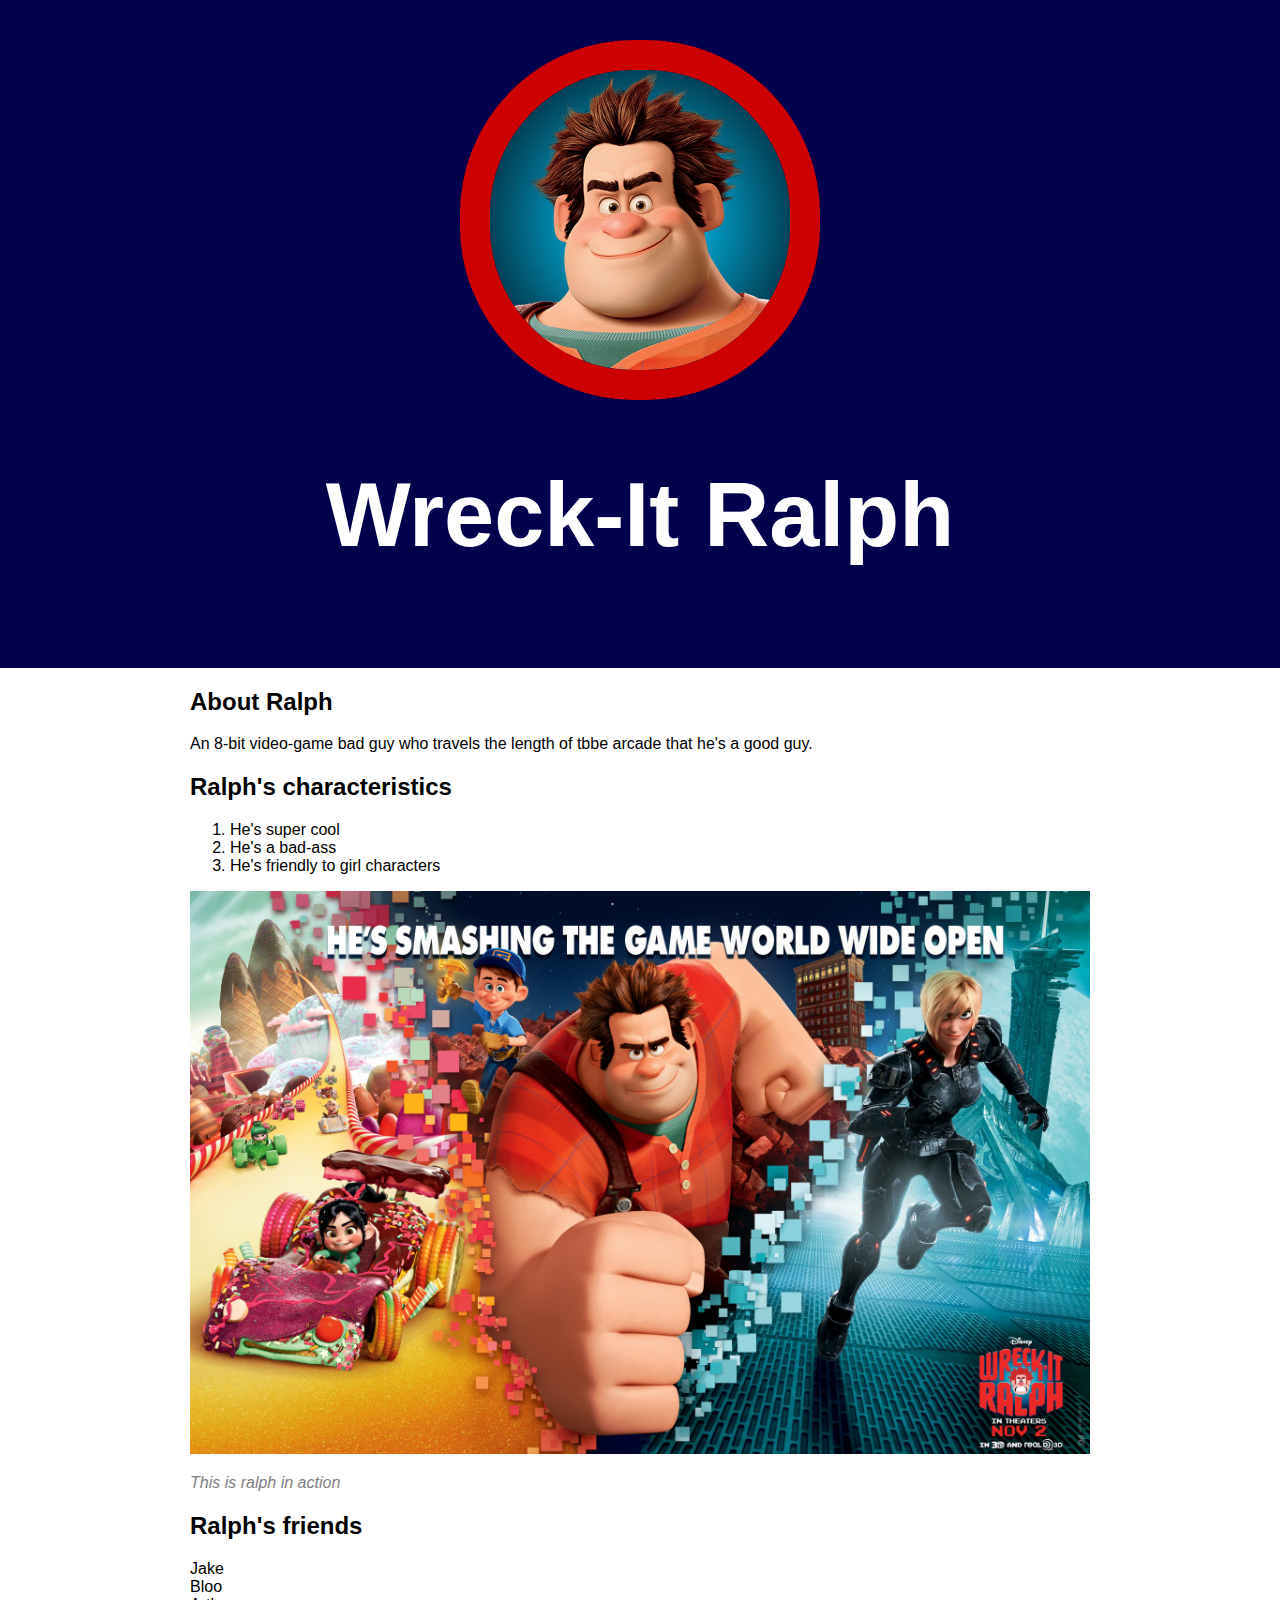
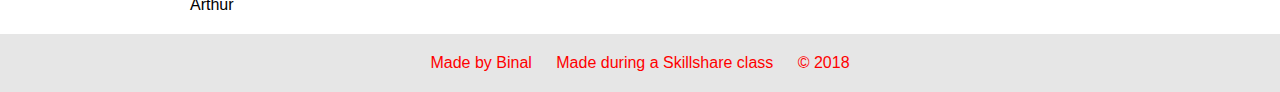
<file: index.html>
<!DOCTYPE html>
<html>
<head>
	<title>Wreck-It Ralph</title>
	<link rel="stylesheet" type="text/css" href="css/hero.css">
</head>
<body>
	<div class="wrapper">
		<header>
			<img src="img/profile.jpg">
			<h1>Wreck-It Ralph</h1>
			
		</header>

		<div class="content">
			<h2>About Ralph</h2>
			<p>An 8-bit video-game bad guy who travels the length of tbbe arcade that he's a good guy.</p>
			<h2>Ralph's characteristics</h2>
			<ol>
				<li>He's super cool</li>
				<li>He's a bad-ass</li>
				<li>He's friendly to girl characters</li>
			</ol>
			<img class="big-image" src="img/big-image.jpg">
			<p class="caption">This is ralph in action</p>
			<h2>Ralph's friends</h2>
			<ul>
				<li><a href="http://adventuretime.wikia.com/wiki/Jake" target="_blank" title="Visit Jake"></a> Jake</li>
				<li>Bloo</li>
				<li>Arthur</li>	
			</ul>
		
		</div>
		<footer>
			<ul><li>Made by Binal</li>
				<li>Made during a Skillshare class</li>
				<li>&copy; 2018</li></ul>
		</footer>
	</div>

</body>
</html>
</file>
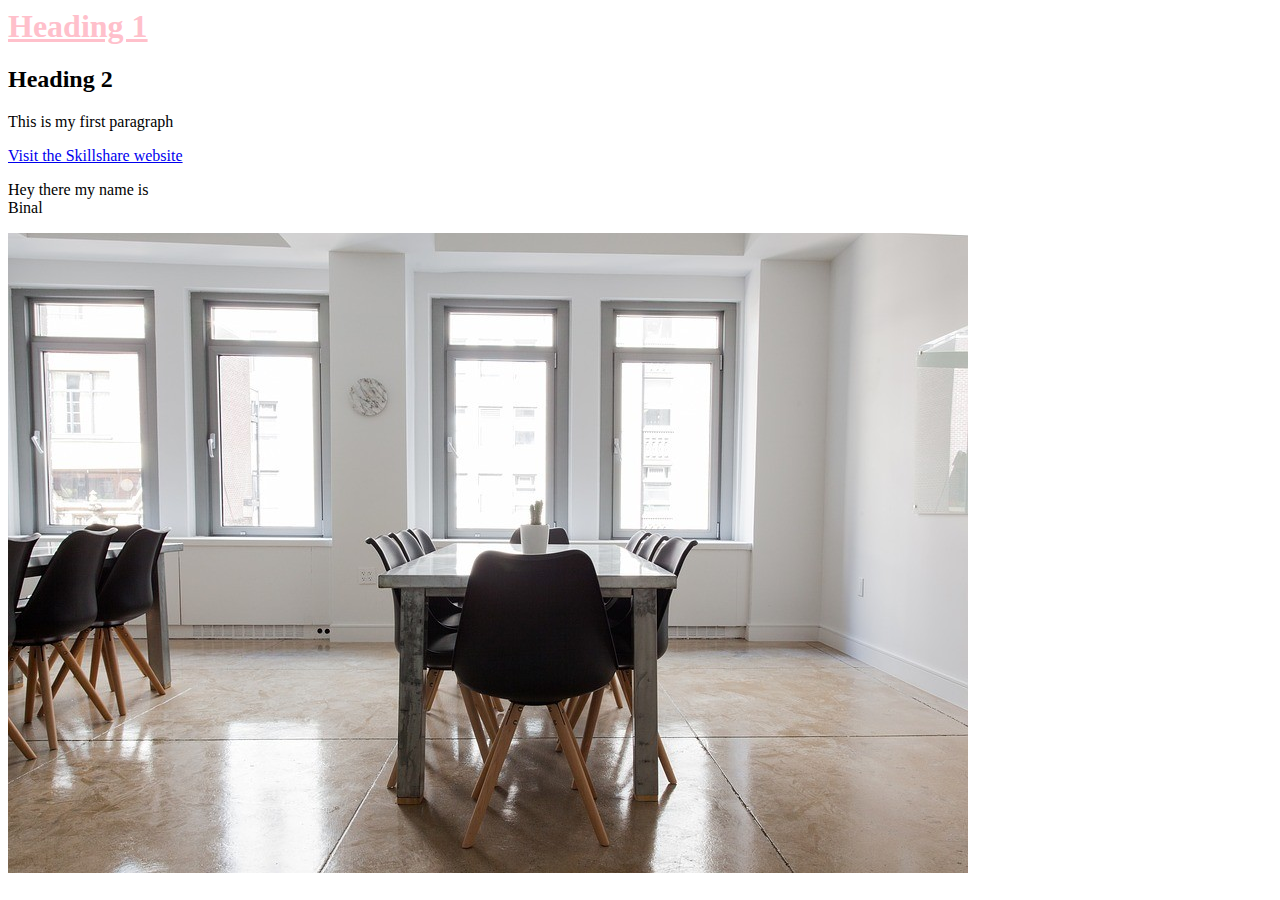
<file: elements.html>
<html>
<head>
	<title>Yoohoo</title>
</head>
<body>
<h1 style="color: pink; text-decoration: underline;">Heading 1</h1>
<h2>Heading 2</h2>
<p>This is my first paragraph</p>
<div><div><a href="http://skillshare.com" target="_blank">Visit the Skillshare website</a></div></div>
<p>Hey there my name is<br>Binal</p>
<img src="test.jpg">
</body>
</html>
</file>
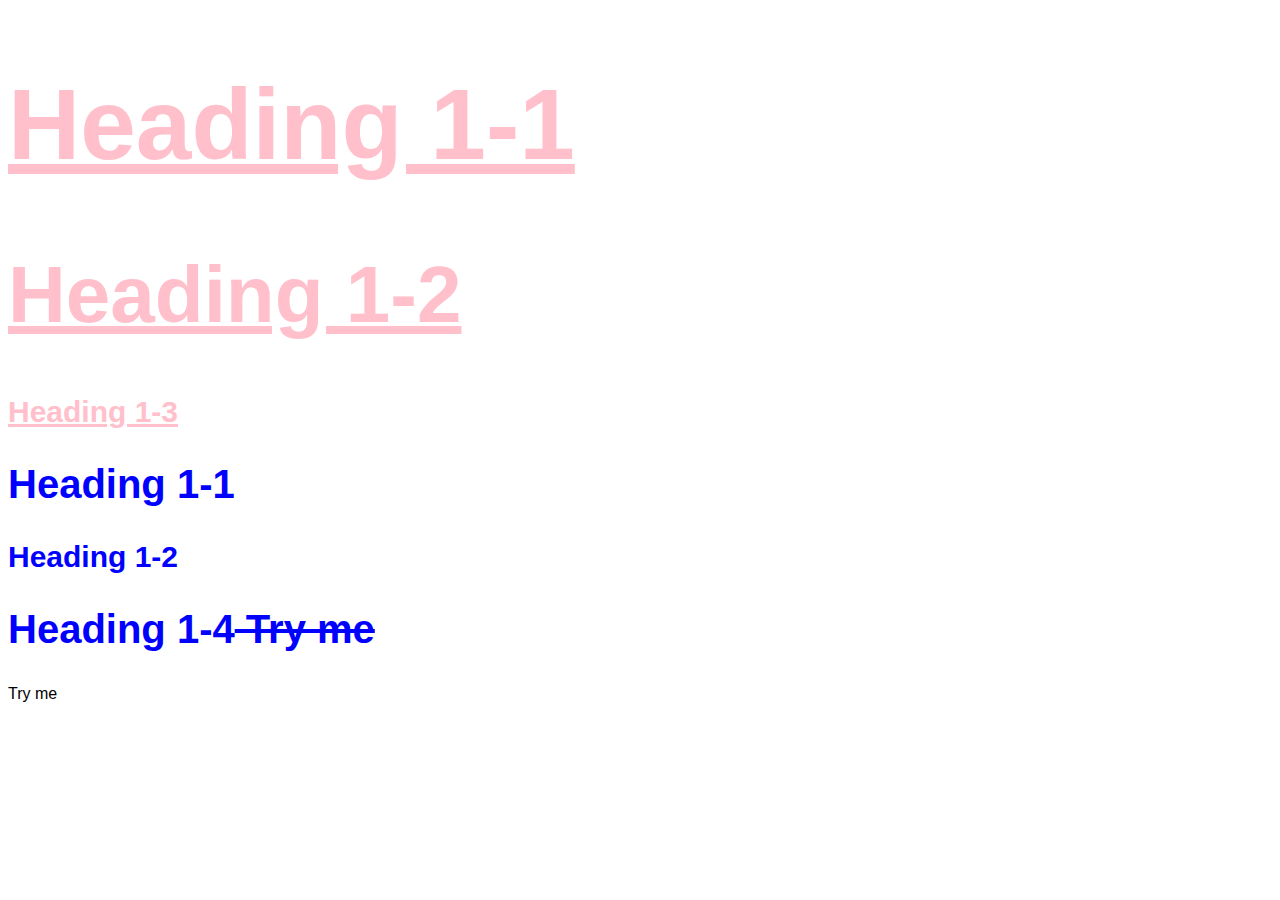
<file: stylish.html>
<!DOCTYPE html>
<html>
<head>
	<title>Stylish</title>
	<link rel="stylesheet" type="text/css" href="css/text.css">
	</head>
<body>
	<h1 id="first" class="small">Heading 1-1</h1>
	<h1>Heading 1-2</h1>
	<h1 class="small">Heading 1-3</h1>
	<h2>Heading 1-1</h2>
	<h2 class="small">Heading 1-2</h2>
	<h2>Heading 1-4<span> Try me</span></h2>
	<span>Try me</span>

</body>
</html>
</file>
<file: css/hero.css>
html, body {font-family: Arial;
margin:0;}

header{
	background-color: #00004d;
	padding: 40px;
	text-align: center;
}
h1{font-size: 90px;
color: white;}
header img{
	border-radius: 174px;
	width: 300px;
	border:30px solid #CC0000;}
.content{
	max-width: 900px;
	margin: 0 auto;
	padding: 0 20px;}
img.big-image{max-width: 100%;}
p.caption{font-size: 16px;
		color: grey;
		font-style: italic;}
ul{list-style: none; margin: 0; padding: 0;}
a{color:red;text-decoration: none;}
footer{	margin-top: 20px; padding: 20px 20px; background-color: #E6E6E6; color: red;}
footer ul{text-align: center;}
footer ul li{display: inline-block; margin: 0 10px;}
</file>
<file: css/text.css>
body{background-color: white;font-family: helvetica;}
h1{
	color: pink;
	font-size: 80px;
	text-decoration: underline;}
h2{font-size: 40px;color: blue;}
.small{font-size: 30px;}
#first{font-size: 100px;}
h2 span{text-decoration: line-through;}
</file>
